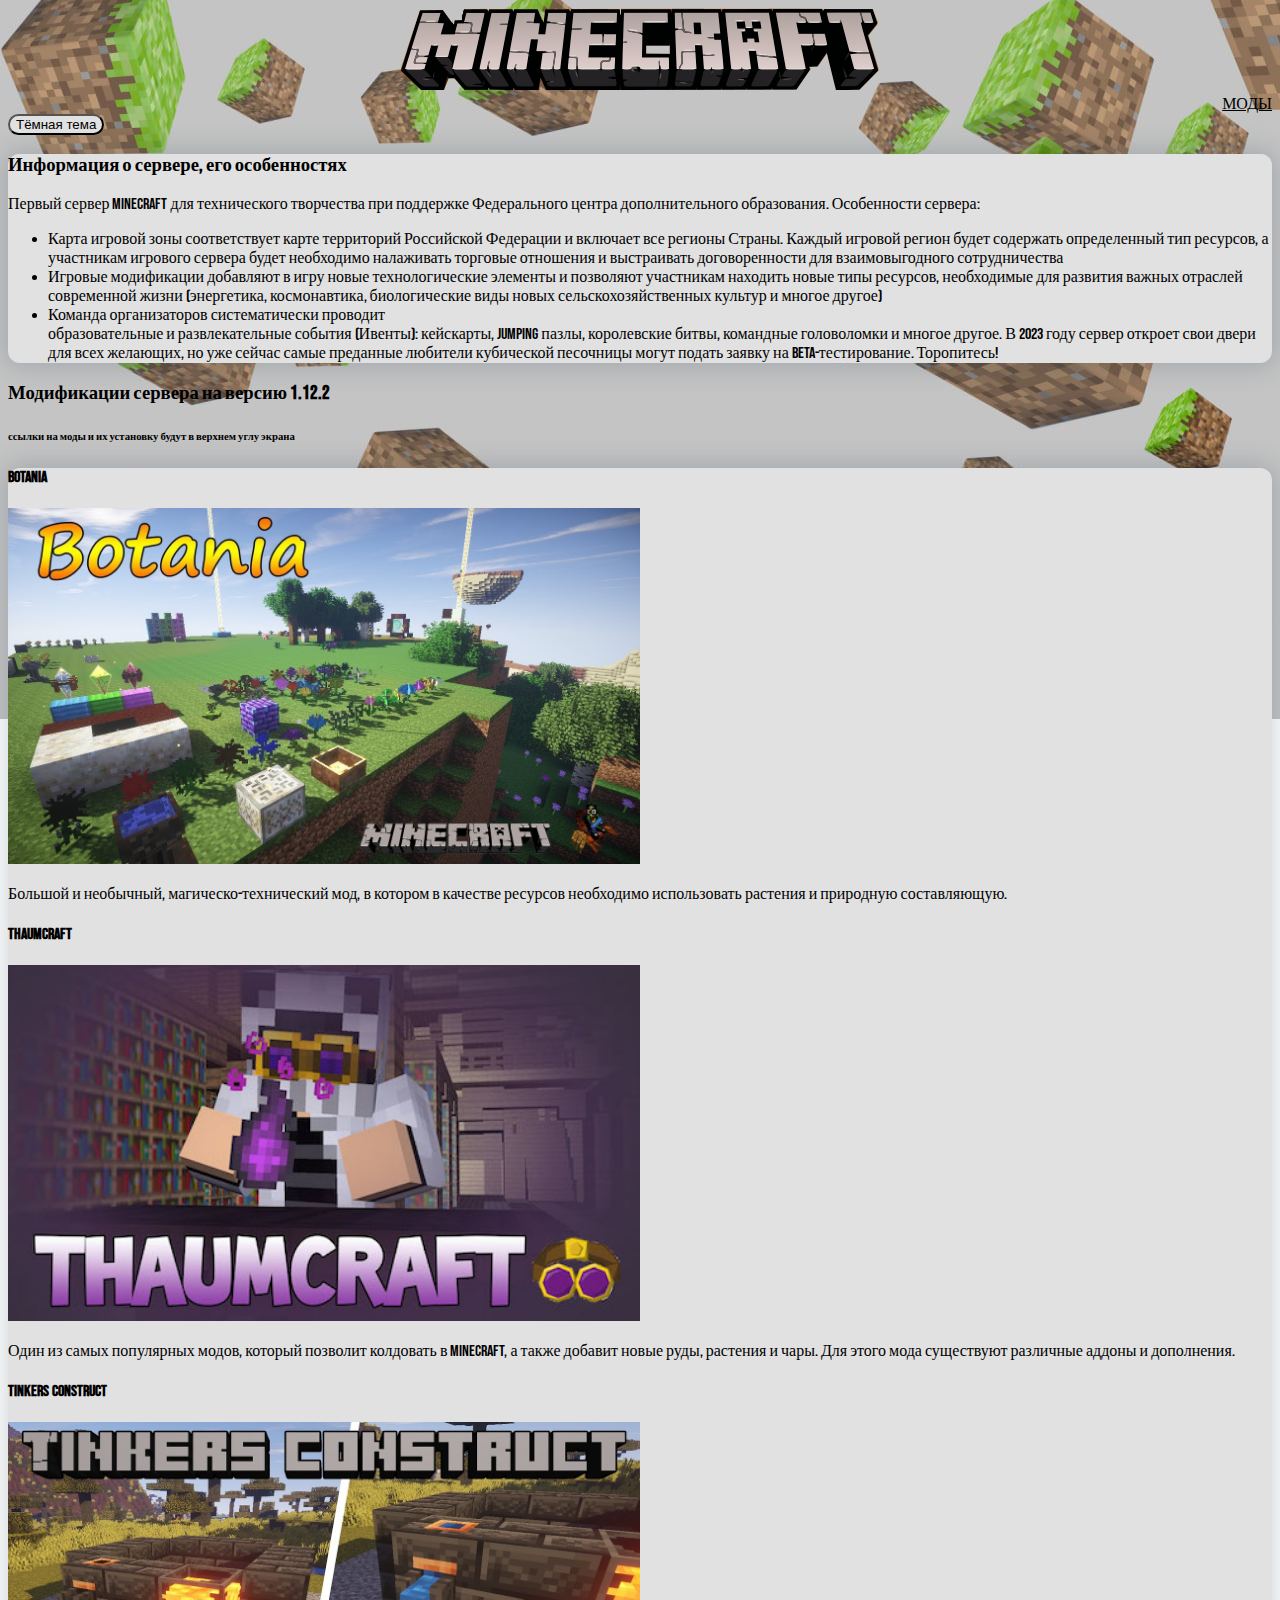
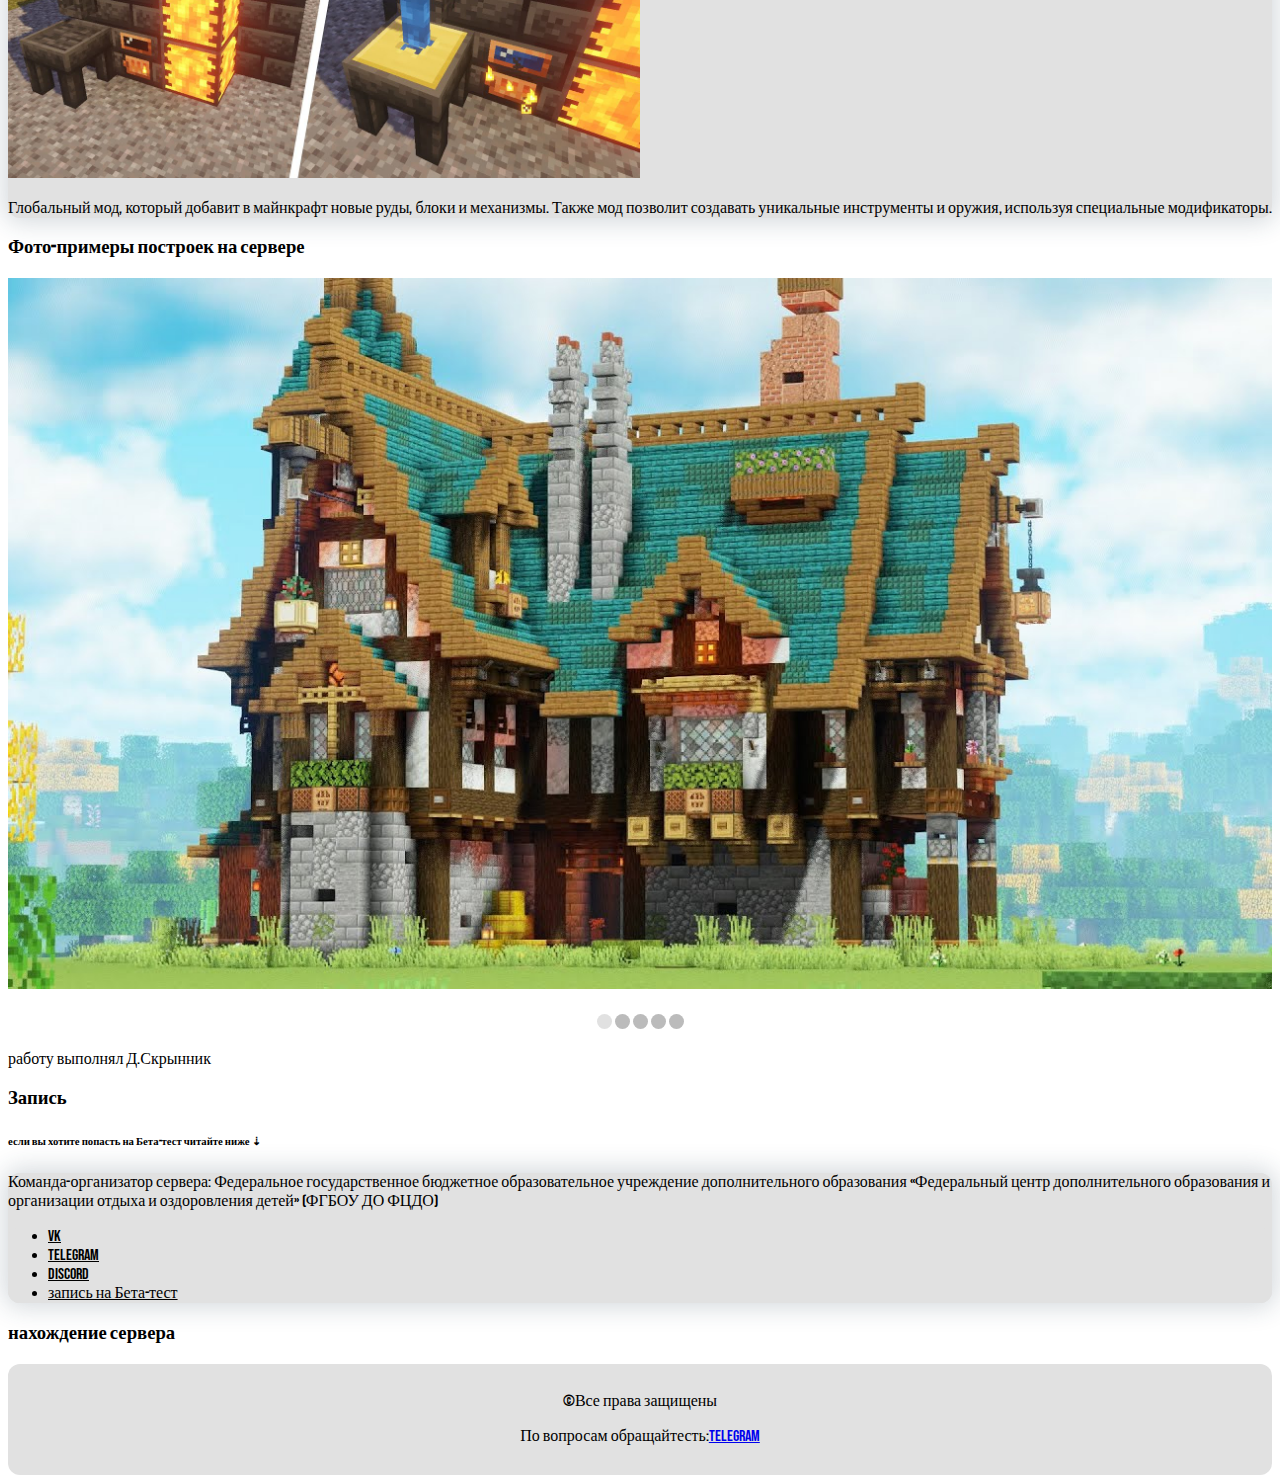
<file: index.html>
<!DOCTYPE html>
			<html lang="en">
			<head>
				<meta charset="utf-8">
				<meta name="viewport" content="width=device-width, initial-scale=1.0">
				<title>minecraftwithmods</title>
				<link href="https://cdn.jsdelivr.net/npm/bootstrap@5.0.2/dist/css/bootstrap.min.css" rel="stylesheet" integrity="sha384-EVSTQN3/azprG1Anm3QDgpJLIm9Nao0Yz1ztcQTwFspd3yD65VohhpuuCOmLASjC" crossorigin="anonymous">
				<link rel="stylesheet" href="css.css" media="screen" >
				<link rel="preconnect" href="https://fonts.googleapis.com">
				<link rel="preconnect" href="https://fonts.gstatic.com" crossorigin>
				<link rel="preconnect" href="https://fonts.googleapis.com">
				<link rel="preconnect" href="https://fonts.gstatic.com" crossorigin>
				<link href="https://fonts.googleapis.com/css2?family=Bebas+Neue&display=swap" rel="stylesheet">

			</head>
			<body class="bd light">
				
				

				<div class="container">

						<div class="logo"><img src="mnc.png">
						</div>


			<div class="right">
				<a href="112.html">МОДЫ</a>
			</div>
					<div class="left">
						<button class="tb">Тёмная тема</button>
					</div>
			<div class="lt row lt cc">
				<div class="col-8 offset-2"><h3 class="text-center lt">Информация о сервере, его особенностях</h3></div>
				<div class="col-8 offset-2" ><p class="text-center ">Первый сервер Minecraft для технического творчества при
			поддержке Федерального центра дополнительного образования.
			Особенности сервера:</p>
			<ul>
			<li>Карта игровой зоны соответствует карте территорий Российской
			Федерации и включает все регионы Страны. Каждый игровой
			регион будет содержать определенный тип ресурсов, а
			участникам игрового сервера будет необходимо налаживать
			торговые отношения и выстраивать договоренности для
			взаимовыгодного сотрудничества</li>
			<li>Игровые модификации добавляют в игру новые технологические
			элементы и позволяют участникам находить новые типы
			ресурсов, необходимые для развития важных отраслей
			современной жизни (энергетика, космонавтика, биологические
			виды новых сельскохозяйственных культур и многое другое)
			<li>Команда организаторов систематически проводит</li>
			образовательные и развлекательные события (Ивенты): кейскарты, jumping пазлы, королевские битвы, командные
			головоломки и многое другое.
			В 2023 году сервер откроет свои двери для всех желающих, но уже
			сейчас самые преданные любители кубической песочницы могут
			подать заявку на beta-тестирование. Торопитесь!</li>
			</ul>
			</div>
			</div>
					<div class="row">
				<div class="col-8 offset-2 dkt"><h3 class="text-center">Модификации сервера на версию 1.12.2</h3></div>
				<div class="col-8 offset-2 dkt" dkt><h6 class="text-center">ссылки на моды и их установку будут в верхнем углу экрана</h6></div>
			</div>
			<div class="row lt cc">




			    <div class="col-4"><h4 class="text-center">BOTANIA</h4>


					<img id="bot" src="maxresdefault.jpg">

					<p>Большой и необычный, магическо-технический мод, в котором в качестве ресурсов необходимо использовать растения и природную составляющую.
					</p>
			  

			   	</div>
			   


			   <div class="col-md-4"><h4 class="text-center">THAUMCRAFT</h4>


			<img id="bot" src="Thaumcraft.jpg">

			<p>Один из самых популярных модов, который позволит колдовать в minecraft, а также добавит новые руды, растения и чары.

			Для этого мода существуют различные аддоны и дополнения.
			</p>
			  

			    </div>
			   <div class="col-4"><h4 class="text-center">Tinkers Construct</h4>


			<img id="bot" src="tinker.jpg">

			<p>Глобальный мод, который добавит в майнкрафт новые руды, блоки и механизмы. Также мод позволит создавать уникальные инструменты и оружия, используя специальные модификаторы.

			</p>
			  

			    </div>
			</div>

				<div class="row">
				<div class="col text-center dkt" id="imgtxt"><h3>Фото-примеры построек на сервере</h3>
				</div>
				<div class="all"></div>
				
			
					<div class="col">
						<article id="slides">
					<input checked type="radio" name="respond" id="desktop">
					<input checked type="radio" name="slides" id="switch1">
					<input  type="radio" name="slides" id="switch2">
					<input  type="radio" name="slides" id="switch3">
					<input  type="radio" name="slides" id="switch4">
					<input  type="radio" name="slides" id="switch5">

					<div id="slides">
						<div id="overflow">
							<div class="image">
								<article><img src="t1.jpg"></article>
								<article><img src="t2.jpg"></article>
								<article><img src="t3.jpg"></article>
								<article><img src="t4.jpg"></article>
								<article><img src="t5.jpg"></article>
							</div>
						</div>
					</div>
					<div id="controls">
								<label for="switch1"></label>
								<label for="switch2"></label>
								<label for="switch3"></label>
								<label for="switch4"></label>
								<label for="switch5"></label>
					</div>
					

					<div id="active">
						<label for="switch1"></label>
						<label for="switch2"></label>
						<label for="switch3"></label>
						<label for="switch4"></label>
						<label for="switch5"></label>
					</div>

						</article>
					</div>
				</div>
				
				<div class="col text-center dkt" id="gren">
					<p>работу выполнял Д.Скрынник</p>
				</div>






			</div>

		</div>
				
		

			<div class="container">
			<div class="row">
				
			<div class="col-8 offset-2 text-center dkt"><h3>Запись</h3><h6>если вы хотите попасть на Бета-тест читайте ниже ⇣</h6></div>
		</div>	
			<div class="row lt cc">
			<div class="col-8 offset-2 lt"><p>Команда-организатор сервера: Федеральное государственное
			бюджетное образовательное учреждение дополнительного образования
			«Федеральный центр дополнительного образования и организации
			отдыха и оздоровления детей» (ФГБОУ ДО ФЦДО)
			<div class="lt dk">
			<ul>
			<li><a href="vk.com/FEDCDOMinecraft">Vk</a></li>
			<li><a href="t.me/FEDCDOMinecraft">Telegram</a></li>
			<li><a href="discord:https://discord.gg/8kpuuzG4jU">Discord</a></li>
			<li><a href="https://www.google.ru/intl/ru/forms/about/">запись на Бета-тест</a></li>
			</ul>
			</div>

			</div>
			</div>
				</div>
				</div>
			<div class="container">
			<div class="row">
			<div class="col text-center dkt"><h3>нахождение сервера</h3></div>
			<div class="col-12 xx">
				
			<script  type="text/javascript" charset="utf-8" async src="https://api-maps.yandex.ru/services/constructor/1.0/js/?um=constructor%3A608ba22d66102d59eab70de3cd2d570150d00ec49754b61f4dada2f7794ad176&amp;width=100%25&amp;height=450&amp;lang=ru_RU&amp;scroll=true"></script>
				
			</div>	
			</div>
	</div>




				<footer class="ff lt">


			<div class="f"><p>&copy;Все права защищены</p></div>
			<div class="f"><p>По вопросам обращайтесть:<a href="https://t.me/mmiikkll">telegram</a></p></div>


				</footer>
				<script src="js.js"></script>

			</body>
			</html>
</file>
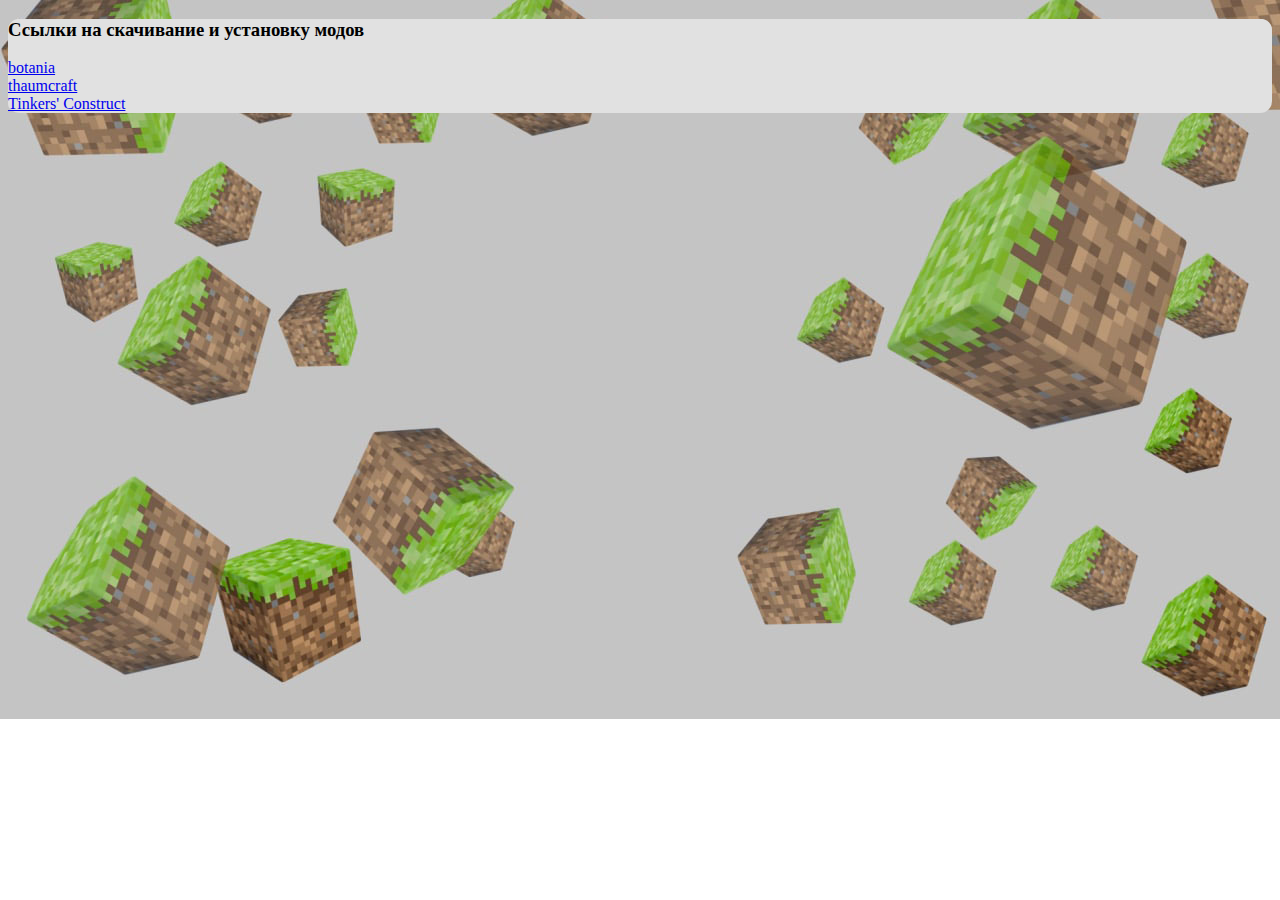
<file: 112.html>
<!DOCTYPE html>
<html lang="en">
<head>
	<meta charset="UTF-8">
	<link rel="stylesheet" href="css.css">
	<link href="https://cdn.jsdelivr.net/npm/bootstrap@5.0.2/dist/css/bootstrap.min.css" rel="stylesheet" integrity="sha384-EVSTQN3/azprG1Anm3QDgpJLIm9Nao0Yz1ztcQTwFspd3yD65VohhpuuCOmLASjC" crossorigin="anonymous">	
	<meta name="viewport" content="width=device-width, initial-scale=1.0">
	<title>mods</title>
</head>
<body class="light">

	<div class="header-set">
		<div class="col-8 offset-2 text-center a2">
			
		</div>
	<div class="col-8 offset-2 text-center a2 lt">
		<h3 class="a3 lt">Ссылки на скачивание и установку модов</h3>
		<li><a href="https://minecraft-inside.ru/mods/9729-botania-mod.html" class="lt">botaniа</a></li>
	<li><a href="https://minecraft-inside.ru/mods/9452-thaumcraft-mod.html" class="lt">thaumcraft</a></li>
	<li><a href="https://minecraft-inside.ru/mods/10312-tinkers-construct-mod.html" class="lt">Tinkers' Construct</a></li>
</div>
	</div>
</body>
</html>
</file>
<file: css.css>
body.dark {
	font-family: 'Bebas Neue', cursive;
	background-image: url(bckb.png);
	background-size: cover;
	background-size: 100%;
	background-attachment: fixed;
	background-repeat: no-repeat;
	
	
}

body.light{
	font-family: 'Bebas Neue', cursive;
	background-image: url(bck.jpg);
	background-size: cover;
	background-size: 100%;
	background-attachment: fixed;
	background-repeat: no-repeat;

}
.hed{
	width: 100%;
}


#bot{
	width: 50%;
}


#slider { 
    position: relative;
	text-align: center;
    top: 10px;
}

#slider{ 
	margin: 0 auto;
}

#slides article{ 
	width: 20%;
	float: left;
}

#slides .image{ 
	width: 500%;
	line-height: 0;
}

#overflow{ 
	width: 100%;
	overflow: hidden;
}

article img{ 
	width: 100%;
}

#desktop:checked ~ #slider{ 
	max-width: 960px; 
}
#slides input{
	display: none;
}


#switch1:checked ~ #controls label:nth-child(5), 
#switch2:checked ~ #controls label:nth-child(1),
#switch3:checked ~ #controls label:nth-child(2),
#switch4:checked ~ #controls label:nth-child(3),
#switch5:checked ~ #controls label:nth-child(4){
	float: left;
	margin: 0 0 0 -84px; 
	display: block;
	height: 68px;
	width: 68px;
}


#switch1:checked ~ #controls label:nth-child(2), 
#switch2:checked ~ #controls label:nth-child(3),
#switch3:checked ~ #controls label:nth-child(4),
#switch4:checked ~ #controls label:nth-child(5),
#switch5:checked ~ #controls label:nth-child(1){
	float: right;
	margin: 0 -84px 0 0; 
	display: block;
	height: 68px;
	width: 68px;
}

label, a{ 
}

.all input{ 
	display: none;
}


#switch1:checked ~ #slides .image{
	margin-left: 0;
}

#switch2:checked ~ #slides .image{
	margin-left: -100%;
}

#switch3:checked ~ #slides .image{
	margin-left: -200%;
}

#switch4:checked ~ #slides .image{
	margin-left: -300%;
}

#switch5:checked ~ #slides .image{
	margin-left: -400%;
}

#controls{ 
	margin: -25% 0 0 0;
	width: 20%;
	height: 50px;
}

#active label{ 
	border-radius: 10px; 
	display: inline-block;
	width: 15px;
	height: 15px;
	background: #bbb;
}

#active{ 
	margin: 23% 0 0;
	text-align: center;
}

#active label:hover{ 
	background: #e1e1e1;
	border-color: #777 !important; 
}


#switch1:checked ~ #active label:nth-child(1),
#switch2:checked ~ #active label:nth-child(2),
#switch3:checked ~ #active label:nth-child(3),
#switch4:checked ~ #active label:nth-child(4),
#switch5:checked ~ #active label:nth-child(5){
	background: #e1e1e1;
	border-color: #e1e1e1 !important;
}

#slides .image{ 
	transition: all 800ms cubic-bezier(0.770, 0.000, 0.175, 1.000);
}

#controls label:hover{ 
	opacity: 0.6;
}

#controls label{ 
	transition: opacity 0.2s ease-out;
}

footer{
	
	padding: 1%;
	background-color: #e1e1e1;
	margin-top: 10px; 
}
.f{
	text-align: center;
}



.xx{
	padding: 0;
	margin: 0;
}
.cc{
box-shadow: 0px 0px 26px 4px rgba(34, 60, 80, 0.2);

}
.dk a{
	color: black;
}



.light .lt{
	background-color: #e1e1e1;
	border-radius: 12px;
}

.dark .lt{
	background-color: #070e12;
	border-radius: 12px;
	color: #005049fc;
}
.right {
	text-align: right;
	color: #005049fc;
}
.dark .right a{
	color: #005049fc;
}
.right a{
	color: black;
}
.logo{
	text-align: center;
	width: 100%;
}
.left{
	text-align: left;
}
.left button{
	text-align: left;
	background: #e1e1e1;
	border-radius: 12px;
}
.dark .dkt{
	color: white;
}


.dark .lt a{
	color: #005049fc;
}
.right{
		color: #005049fc
}
.ff{
	border-radius: 0px;
}
</file>
